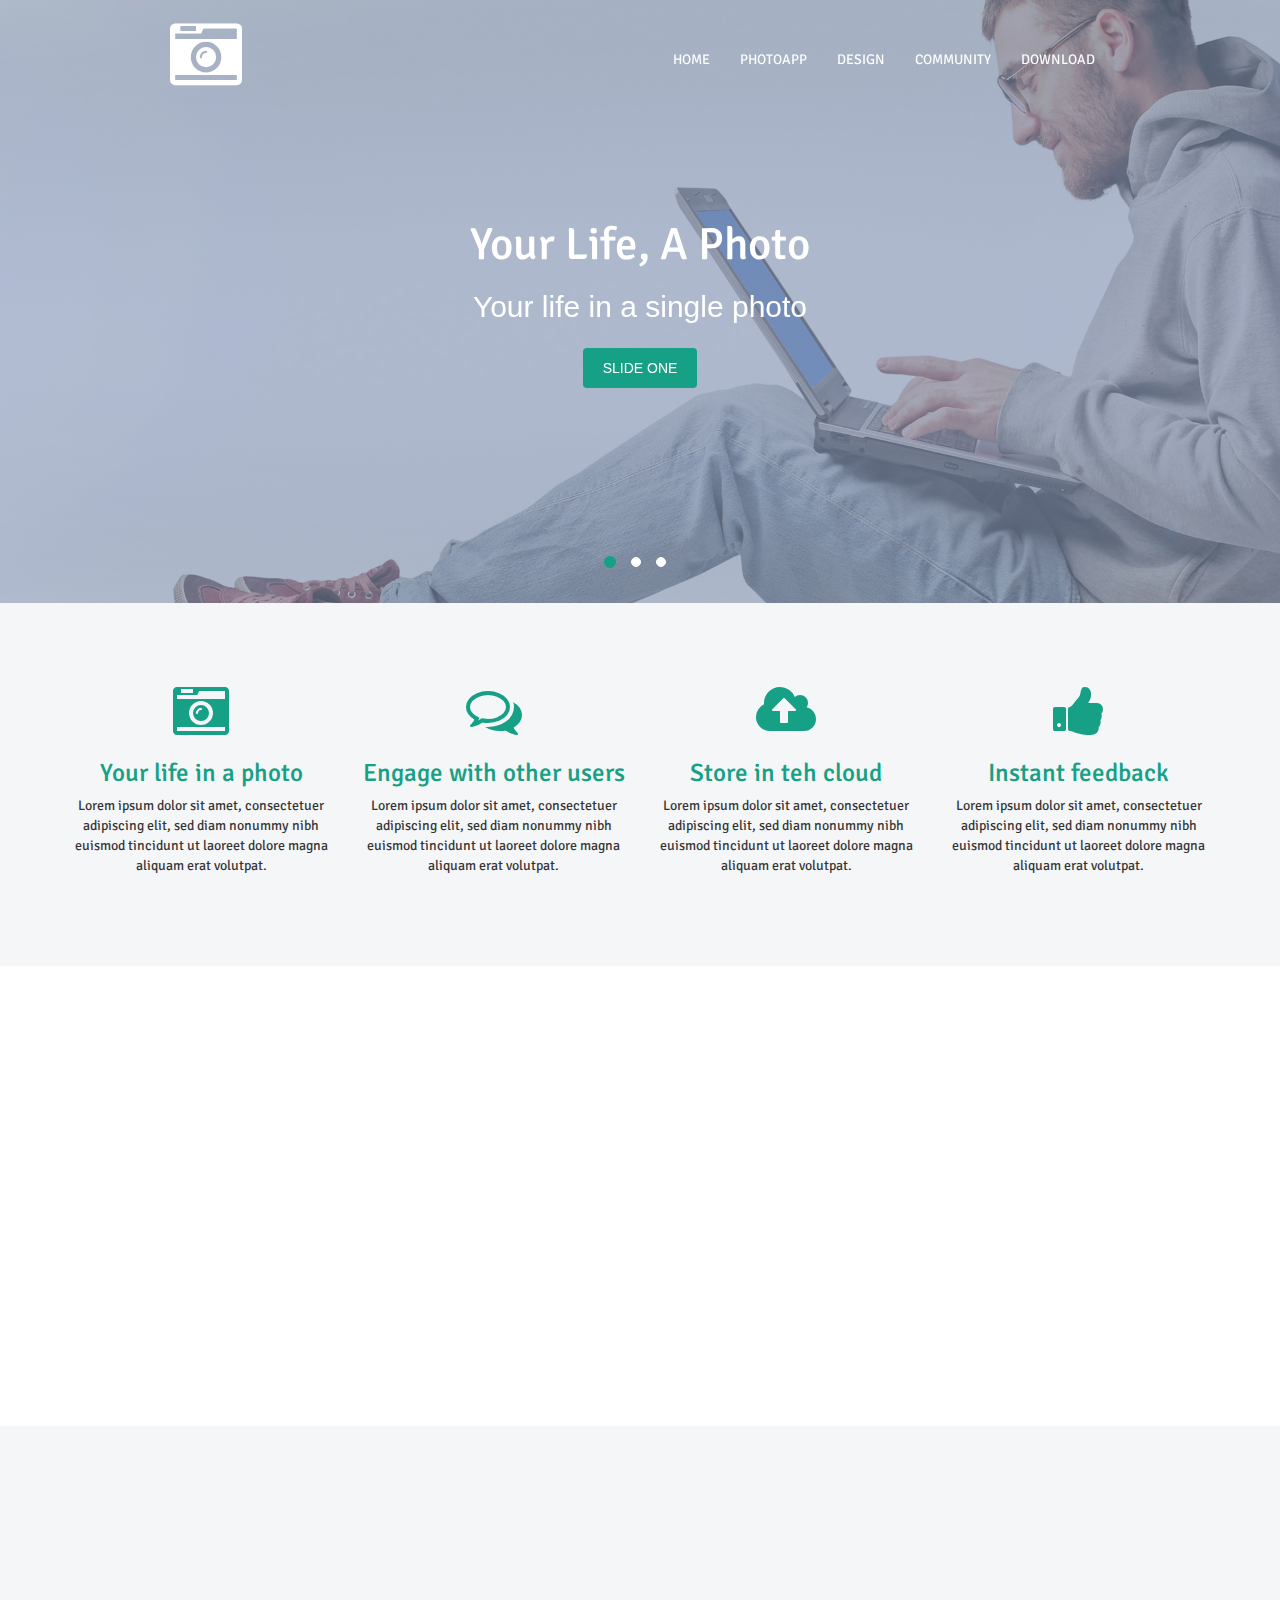
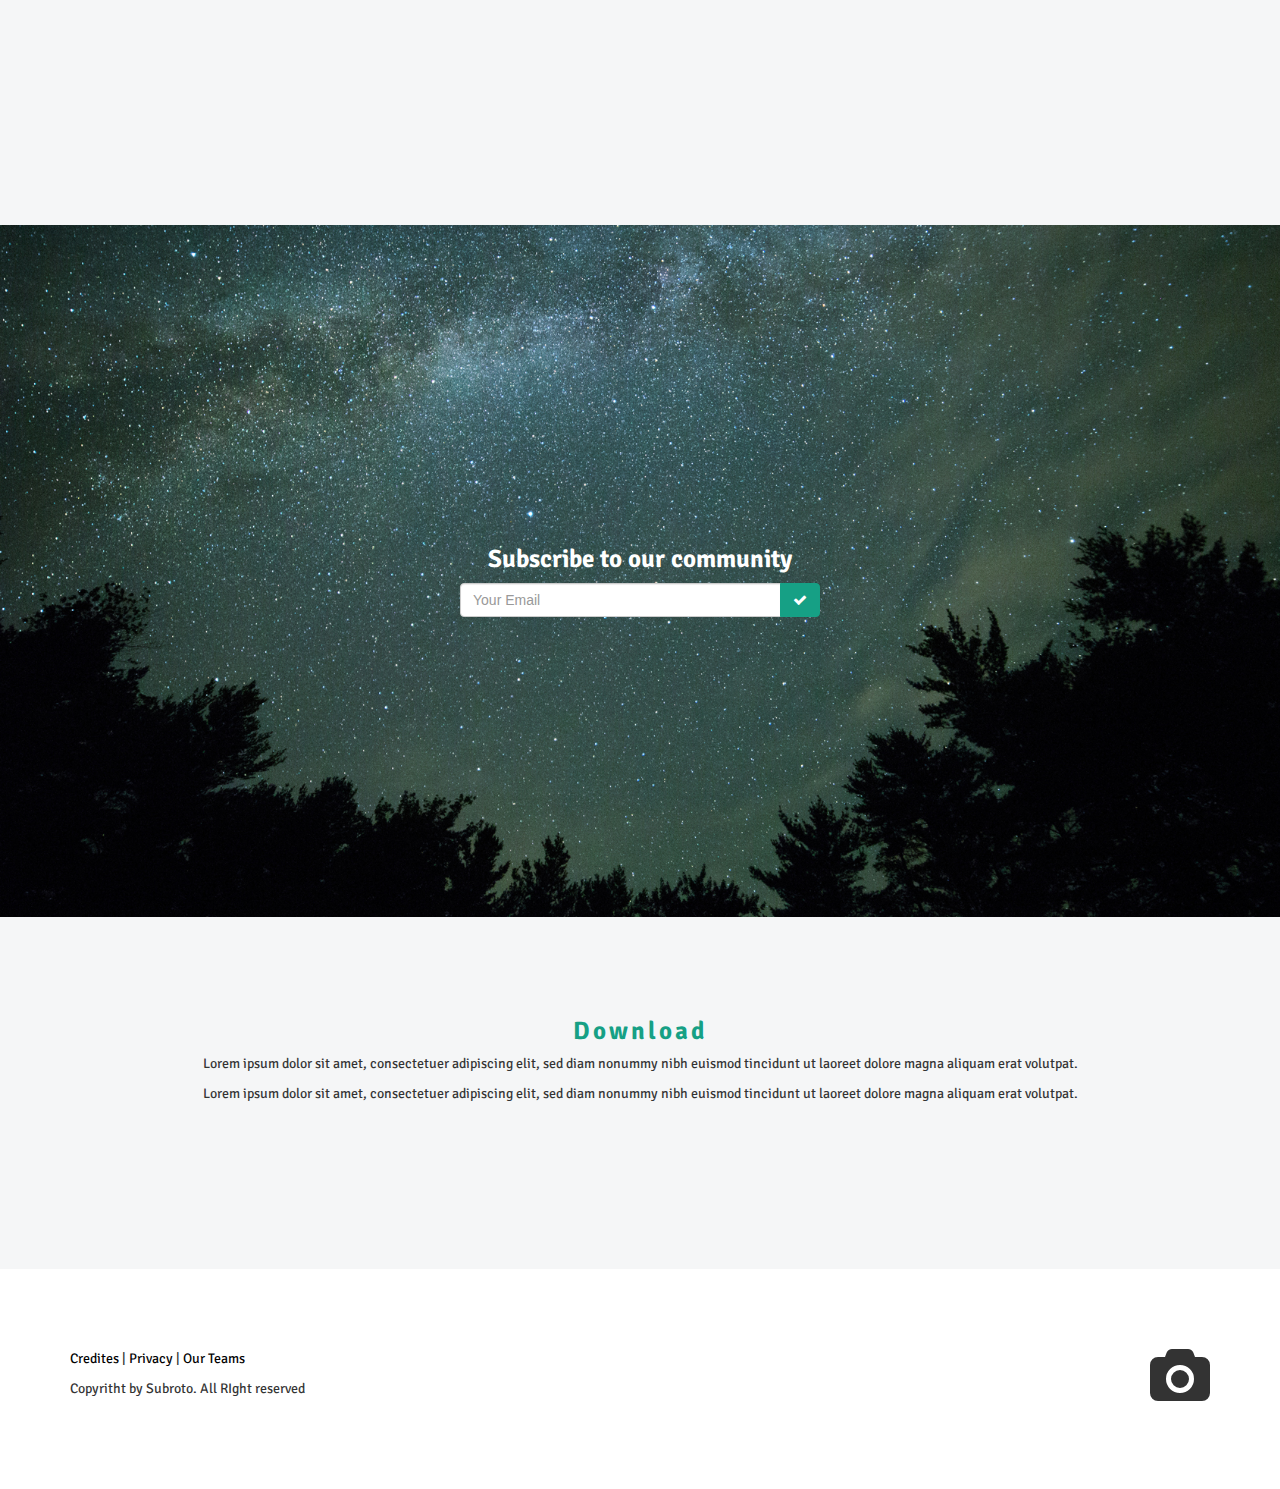
<file: bootstrap-wow-animate/index.html>
<!DOCTYPE html>
<html lang="en">
  <head>
    <meta charset="utf-8">
    <meta http-equiv="X-UA-Compatible" content="IE=edge">
    <meta name="viewport" content="width=device-width, initial-scale=1">
    <title>PSD to Bootstrap</title>

    <!-- Bootstrap -->
    <link href="css/bootstrap.min.css" rel="stylesheet">
    <link href="https://maxcdn.bootstrapcdn.com/font-awesome/4.6.3/css/font-awesome.min.css" rel="stylesheet">
    <link href="css/style.css" rel="stylesheet">
    <link href="css/responsive.css" rel="stylesheet">
    <link href="css/animate.css" rel="stylesheet">

    <!-- HTML5 shim and Respond.js for IE8 support of HTML5 elements and media queries -->
    <!-- WARNING: Respond.js doesn't work if you view the page via file:// -->
    <!--[if lt IE 9]>
      <script src="https://oss.maxcdn.com/html5shiv/3.7.3/html5shiv.min.js"></script>
      <script src="https://oss.maxcdn.com/respond/1.4.2/respond.min.js"></script>
    <![endif]-->
  </head>
  <body>
    <div class="navbar navbar-default navbar-fixed-top" role="navigation">
      <div class="container">
        <!-- Brand and toggle get grouped for better mobile display -->
        <div class="navbar-header">
          <button type="button" class="navbar-toggle" data-toggle="collapse" data-target=".navbar-collapse">
            <span class="sr-only">Toggle navigation</span>
            <span class="icon-bar"></span>
            <span class="icon-bar"></span>
            <span class="icon-bar"></span>
          </button>
          <a class="navbar-brand" href="#">
            <div class="logo">
              <i class="fa fa-camera-retro fa-4x"></i>
            </div>
          </a>
        </div>
        <!-- Collect the nav links, forms, and other content for toggling -->
        <div class="collapse navbar-collapse">
          <ul class="nav navbar-nav navbar-right">
            <li class="activebk"><a href="#">Home</a></li>
            <li><a href="#">Photoapp</a></li>
            <li><a href="#">Design</a></li>
            <li><a href="#">Community</a></li>
            <li><a href="#">Download</a></li>
          </ul>
        </div><!-- /.navbar-collapse -->
      </div><!-- /.container-fluid -->
    </div>

    <section id="slider" class="text-center">
      <div class="container">
        <div class="carousel slide" id="myCarousel" data-ride="carousel">
          <ol class="carousel-indicators">
            <li data-target="#myCarousel" data-slide-to="0" class="active"></li>
            <li data-target="#myCarousel" data-slide-to="1"></li>
            <li data-target="#myCarousel" data-slide-to="2"></li>
          </ol>

          <div class="carousel-inner">
            <div class="item active">
              <h1>Your Life, A Photo</h1>
              <h2>Your life in a single photo</h2>
              <bottom type="bottom" class="btn btn-success">Slide One</bottom>
            </div>
            <div class="item">
              <h1>Your Life, A Photo</h1>
              <h2>Your life in a single photo</h2>
              <bottom type="bottom" class="btn btn-success">Slide Two</bottom>
            </div>
            <div class="item">
              <h1>Your Life, A Photo</h1>
              <h2>Your life in a single photo</h2>
              <bottom type="bottom" class="btn btn-success">Slide Three</bottom>
            </div>

          </div>
        </div>
      </div>
    </section> <!--slider-->

    <section id="photo">
      <div class="container">
        <div class="row">
          <div class="col-md-3 wow fadeIn">
            <i class="fa fa-camera-retro fa-4x"></i>
            <h1>Your life in a photo</h1>
            <p>Lorem ipsum dolor sit amet, consectetuer adipiscing elit, sed diam nonummy nibh euismod tincidunt ut laoreet dolore magna aliquam erat volutpat.</p>
          </div>
          <div class="col-md-3 wow fadeIn" data-wow-delay="0.2s">
            <i class="fa fa-comments-o fa-4x"></i>
            <h1>Engage with other users</h1>
            <p>Lorem ipsum dolor sit amet, consectetuer adipiscing elit, sed diam nonummy nibh euismod tincidunt ut laoreet dolore magna aliquam erat volutpat.</p>
          </div>
          <div class="col-md-3 wow fadeIn"  data-wow-delay="0.4s">
            <i class="fa fa-cloud-upload fa-4x"></i>
            <h1>Store in teh cloud</h1>
            <p>Lorem ipsum dolor sit amet, consectetuer adipiscing elit, sed diam nonummy nibh euismod tincidunt ut laoreet dolore magna aliquam erat volutpat.</p>
          </div>
          <div class="col-md-3 wow fadeIn"  data-wow-delay="0.6s">
            <i class="fa fa-thumbs-up fa-4x"></i>
            <h1>Instant feedback</h1>
            <p>Lorem ipsum dolor sit amet, consectetuer adipiscing elit, sed diam nonummy nibh euismod tincidunt ut laoreet dolore magna aliquam erat volutpat.</p>
          </div>
        </div>
      </div>
    </section> <!--/ photo--->

    <section id="design">
      <div class="container">
        <div class="row">
          <div class="col-md-6 wow bounceInLeft">
            <img src="img/mobile.png" class="img-responsive" alt="">
          </div>
          <div class="col-md-6 wow bounceInRight">
            <h1>Design</h1>
            <p>Lorem ipsum dolor sit amet, consectetuer adipiscing elit, sed diam nonummy nibh euismod tincidunt ut laoreet dolore magna aliquam erat volutpat.</p>
            <p>Duis autem vel eum iriure dolor in hendrerit in vulputate velit esse molestie consequat, vel illum dolore eu feugiat nulla facilisis at vero eros et accumsan et iusto odio dignissim qui blandit praesent luptatum zzril delenit augue duis dolore te.</p>
            <button type="button" name="button" class="btn btn-success">View More</button>
          </div>
        </div>
      </div>
    </section> <!--Design-->

    <section id="community">
      <div class="container">
        <div class="row" align="center">
          <div class="col-md-4 wow fadeInUp">
            <i class="fa fa-camera-retro fa-4x"></i>
            <h1>Community</h1>
            <p>Lorem ipsum dolor sit amet, consectetuer adipiscing elit, sed diam nonummy nibh euismod tincidunt ut laoreet dolore magna aliquam erat volutpat.</p>
          </div>
          <div class="col-md-4 wow fadeInUp">
            <img src="img/bol.jpg" alt="" class="img-responsive image">
          </div>
          <div class="col-md-4 wow fadeInUp">
            <img src="img/biral.jpg" alt="" class="img-responsive">
          </div>
        </div>
      </div>
    </section>

    <section id="signup">
      <div class="container">
        <div class="row">
          <h1>Subscribe to our community</h1>
          <div class="col-md-4 col-md-offset-4">
            <div class="input-group">
              <input type="text" class="form-control" name="" value="" placeholder="Your Email">
              <span class="input-group-btn">
                <button type="button" class="btn btn-default" name="button"><i class="fa fa-check"></i></button>
              </span>
            </div>
          </div>
        </div>
      </div>
    </section> <!--singup-->


    <section id="download">
      <div class="container">
        <div class="row">
          <div class="col-md-12">
            <h1>Download</h1>
            <p>Lorem ipsum dolor sit amet, consectetuer adipiscing elit, sed diam nonummy nibh euismod tincidunt ut laoreet dolore magna aliquam erat volutpat. </p>
            <p>Lorem ipsum dolor sit amet, consectetuer adipiscing elit, sed diam nonummy nibh euismod tincidunt ut laoreet dolore magna aliquam erat volutpat. </p>

            <button type="button" class="btn btn-success wow fadeInLeft">Apple Store <span><i class="fa fa-apple"></i></span></button>
            <button type="button" class="btn btn-success wow fadeInRight">Play Store <span><i class="fa fa-android "></i></span></button>
          </div>
        </div>
      </div>
    </section>

    <footer>
      <div class="container">
        <div class="row">
          <div class="col-md-4">
            <p><a href="#">Credites</a> | <a href="#">Privacy</a> | <a href="#">Our Teams</a></p>
            <p>Copyritht by Subroto. All RIght reserved</p>
          </div>
          <div class="col-md-4 col-md-offset-4">
            <i class="fa fa-camera fa-4x"></i>
          </div>
        </div>
      </div>
    </footer>

    <script src="https://ajax.googleapis.com/ajax/libs/jquery/1.12.4/jquery.min.js"></script>
    <script src="js/bootstrap.min.js"></script>
    <script src="js/wow.min.js"></script>
    <script src="js/main.js"></script>
  </body>
</html>
</file>
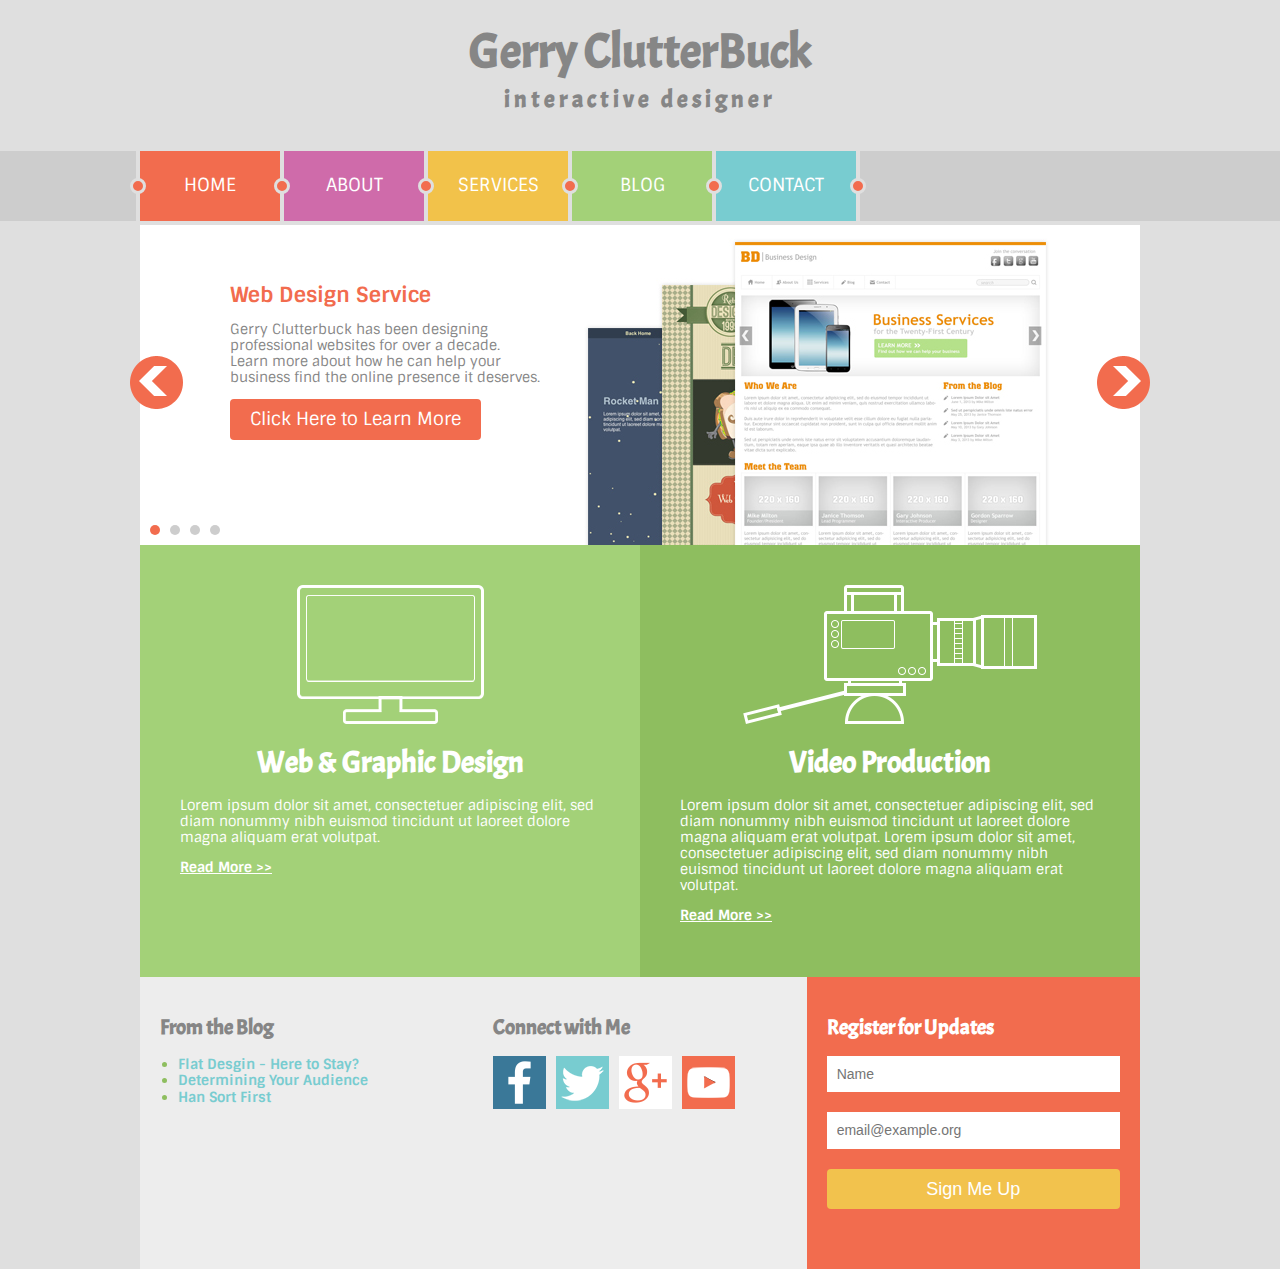
<file: flat-design/index.html>
<!DOCTYPE html>
<html>
  <head>
    <meta charset="utf-8">
    <title>PSD to HTML Flat Design</title>

    <link rel="stylesheet" href="css/main.css">
  </head>
  <body>
    <header>
      <h1 class="main-title">Gerry ClutterBuck <br><span>interactive designer</span></h1>
      <nav class="main-nav">
        <ul>
          <li class="bg-orange"><a href="">home</a></li>
          <li class="bg-purple"><a href="">about</a></li>
          <li class="bg-yellow"><a href="">services</a></li>
          <li class="bg-green"><a href="">blog</a></li>
          <li class="bg-blue"><a href="">contact</a></li>
        </ul>
      </nav>
    </header>

    <section class="main-content">
      <div class="feature-slider">
        <a href="" class="nav-left"></a>
        <a href="" class="nav-right"></a>
        <ul class="slider-nav">
          <li class="active"><a href=""></a></li>
          <li><a href=""></a></li>
          <li><a href=""></a></li>
          <li><a href=""></a></li>
        </ul>
        <div class="slide">
          <div class="slide-text">
            <h2>Web Design Service</h2>
            <p>Gerry Clutterbuck has been designing professional websites for over a decade. Learn more about how he can help your business find the online presence it deserves.</p>
            <a href="#" class="btn bg-orange">Click Here to Learn More</a>
          </div><!-- slide-text -->
          <img src="img/portfolio.jpg" alt="Web Design Service" class="slide-image">
        </div><!--slide-->
      </div><!-- feature-slider -->
      <section class="feature-services">
        <div class="column-half bg-green">
          <img src="img/monitor.png" alt="Web and Graphic Design">
          <h2><a href="">Web &amp; Graphic Design</a></h2>
          <p>Lorem ipsum dolor sit amet, consectetuer adipiscing elit, sed diam nonummy nibh euismod tincidunt ut laoreet dolore magna aliquam erat volutpat.</p>
          <p><a href="#">Read More &gt;&gt;</a></p>
        </div>
        <div class="column-half bg-dark-green">
          <img src="img/camera.png" alt="Video Production">
          <h2><a href="">Video Production</a></h2>
          <p>Lorem ipsum dolor sit amet, consectetuer adipiscing elit, sed diam nonummy nibh euismod tincidunt ut laoreet dolore magna aliquam erat volutpat. Lorem ipsum dolor sit amet, consectetuer adipiscing elit, sed diam nonummy nibh euismod tincidunt ut laoreet dolore magna aliquam erat volutpat.</p>
          <p><a href="#">Read More &gt;&gt;</a></p>
        </div>
      </section><!-- feature-services -->
      <footer class="clearfix">
        <div class="column-one-third">
          <h2>From the Blog</h2>
          <ul class="blog-list">
            <li><a href="">Flat Desgin - Here to Stay?</a></li>
            <li><a href="">Determining Your Audience</a></li>
            <li><a href="">Han Sort First</a></li>
          </ul>
        </div>
        <div class="column-one-third">
          <h2>Connect with Me</h2>
          <ul class="social-list">
            <li><img src="img/facebook.gif" alt=""></li>
            <li><img src="img/twitter.gif" alt=""></li>
            <li><img src="img/google-plus.gif" alt=""></li>
            <li><img src="img/youtube.gif" alt=""></li>
          </ul>
        </div>
        <div class="column-one-third column-registration">
          <h2>Register for Updates</h2>
          <form class="" action="index.html" method="post">
            <input type="text" id="txtName" name="" value="" placeholder="Name">
            <input type="email" id="txtEmail" name="" value="" placeholder="email@example.org">
            <button type="submit" id="btnRegister" class="btn">Sign Me Up</button>
          </form>
        </div>
      </footer>
    </section><!-- main-content -->
  </body>
</html>
</file>
<file: bootstrap-wow-animate/css/style.css>
@import url('https://fonts.googleapis.com/css?family=Signika+Negative:400,700');
p, h1 {
  font-family: 'Signika Negative', sans-serif;
}
/*-------------NAVEBAR--------------*/
.navbar-default {
  background-color: transparent;
  border-color: transparent;
}

.navbar-nav {
  font-family: 'Signika Negative', sans-serif;
  margin: 35px 100px 10px;
}

.navbar-default .navbar-nav li a {
  color: #fff;
  text-transform: uppercase;
}

.navbar-default .navbar-nav li a:hover {
  color: #16a085;
}

.logo i {
  margin: 3px 0 0 100px;
  color: #fff;
}

/*------------------SLIDER-----------------*/
#slider {
  background: rgba(0, 0, 0, 0) url("../img/bg.jpg") repeat scroll right top / cover ;
  width: 100%;
}

.item {
  color: #fff;
  padding: 200px 0px;
}

.item h1 {
  font-size: 45px;
}

.carousel-indicators li {
  background-color: #fff;
  margin-right: 10px;
}


.carousel-indicators .active {
  background-color: #16a085;
  border: 1px solid #16a085;
  margin-right: 10px;
}

.btn-success {
  background-color: #16a085;
  border: #16a085;
  padding: 10px 20px;
  margin: 15px 0;
  text-transform: uppercase;
}
.btn-success:hover {
  background-color: #101010;
}

.btn-success:focus, .btn-success:active:focus {
  background-color: #16a085;
}

/*------------------PHOTO----------------*/
#photo {
  background-color: #f5f6f7;
  padding: 80px 0;
  text-align: center;
}
#photo h1 {
  font-size: 25px;
  font-weight: 700px;
  color: #16a085;
}
#photo i {
  color: #16a085;
}

#photo .fa:hover {
  color: #0e6655;
}

/*-------------------DESIGN-----------------*/
#design {
  padding: 80px 0 80px;
}

#design h1 {
  font-size: 25px;
  font-weight: 700;
  color: #16a085;
  padding-top: 35px;
}

/*-------------------Community-----------------*/
#community {
  background-color: #f5f6f7;
  padding: 80px 0;
}

#community i {
  color: #16a085;
}

#community h1 {
  font-weight: 700px;
  color: #16a085;
}

/*-------------------------SIGNUP--------------------------*/
#signup {
  background: url('../img/bg-signup.jpg');
  width: 100%;
  background-size: cover;
  padding: 300px 0;
}

#signup h1 {
  font-size: 25px;
  font-weight: 700;
  color: #fff;
  text-align: center;
}

#signup .btn-default {
  background-color: #16a085;
  border-color: #16a085;
}

#signup .btn-default:hover {
  background-color: #000;
  border-color: #000;
}

#signup .fa {
  color: #fff;
}

/*-------------------------DOWNLOAD-----------------------*/
#download {
  background-color: #f5f6f7;
  padding: 80px 0;
  text-align: center;
}

#download h1 {
  font-size: 25px;
  font-weight: 700;
  color: #16a085;
  letter-spacing: 3px;
}

#download button {
  border-radius: 3px;
  margin-top: 20px;
  padding-right: 0;
}
#download button .success{
  border-radius: 3px;
  margin-top: 20px;
  padding-right: 0;
}
#download button span {
  background: #27ae60 none repeat scroll 0 0;
  border-radius: 0 3px 3px 0;
  padding: 12px 16px;
}


/*-------------------------FOOTER----------------------------*/
footer {
  padding: 80px 0;
}

footer a {
  color: #000;
}

footer a:hover {
  color: #16a085;
  text-decoration: underline;
}

.fa.fa-camera.fa-4x {
  float: right;;
}
</file>
<file: bootstrap-wow-animate/css/responsive.css>
/* Medium Layout: 1280px. */
@media only screen and (min-width: 992px) and (max-width: 1200px) {


}
/* Tablet Layout: 768px. */
@media only screen and (min-width: 768px) and (max-width: 991px) {


}
/* Mobile Layout: 320px. */
@media only screen and (max-width: 767px) {

.logo i {
  margin: 0px 0 0 15px;
}

.navbar-nav {
  margin: 0px;
  background: rgba(0, 0, 0, 0.7);
}

.navbar-toggle {
  margin-top: 45px;
}

#design {
  text-align: center;
}

#community .image {
  margin-bottom: 15px;
}
footer {
  text-align: center;
}

footer col-md-offset-4 {
  margin: 0 auto !important;
}

.fa.fa-camera.fa-4x {
  float: none;
}

}
/* Wide Mobile Layout: 480px. */
@media only screen and (min-width: 480px) and (max-width: 767px) {
  .fa.fa-camera.fa-4x {
    float: none;
  }
}
</file>
<file: flat-design/css/main.css>
@import url(normalize.css);
@import url('https://fonts.googleapis.com/css?family=Acme|Sintony:400,700');

body {
  background-color: #dfdfdf;
  color: #868686;
  font-family: 'Sintony', Helvetica, Arial, sans-serif;
  font-size: 14px;
}

h1, h2, h3, h4, h5, h6 {
  font-family: 'Acme', Helvetica, Arial, sans-serif;
  font-weight: 700;
}

.main-content {
  width: 1000px;
  margin: 0 auto;
}

.main-nav .bg-orange, .main-nav .bg-purple, .main-nav .bg-yellow,
.main-nav .bg-green, .main-nav .bg-blue, .btn {
  -webkit-transition: background-color 0.5s;
  -moz-transition: background-color 0.5s;
  -o-transition: background-color 0.5s;
  transition: background-color 0.5s;
}
/*-------------------RULES(GENERIC CLASS)-------------------*/
.bg-orange { background-color: #f26c4e; }
.main-nav .bg-orange:hover { background-color: #f28a70; }
.bg-purple { background-color: #cf6baa; }
.main-nav .bg-purple:hover { background-color: #e993c9; }
.bg-yellow { background-color: #f2c24a; }
.main-nav .bg-yellow:hover { background-color: #ffd777; }
.bg-green { background-color: #a3d178; }
.main-nav .bg-green:hover { background-color: #c4eaa0; }
.bg-dark-green { background-color: #8ebe5f; }
.bg-blue { background-color: #78ccd0; }
.main-nav .bg-blue:hover { background-color: #9de4e7; }

.btn {
  border: none;
  display: inline-block;
  padding: 10px 20px;
  color: #fff;
  font-size: 18px;
  text-decoration: none;
  border-radius: 4px;
  -moz-border-radius: 4px;
  -webkit-border-radius: 4px;
  -o-border-radius: 4px;
}
.btn:hover { background-color: #f28a70;}
/*-------------------HEADER-------------------*/
header {
  text-align: center;
  width: 100%;
}

.main-title {
  font-size: 48px;
  line-height: 40px;
}

.main-title span {
  font-size: 24px;
  letter-spacing: 4px;
}


/*-------------------MAIN NAVIGATION-------------------*/
.main-nav {
  background-color: #cdcdcd;
  width: 100%;
}

.main-nav ul {
  list-style: none;
  padding: 0px;
  margin: 0 auto;;
  width: 1000px;
  height: 70px;
  text-align: left;
  position: relative;
  left: -4px;
}

.main-nav li {
  border-left: 4px solid #dfdfdf;
  float: left;
  height: 70px;
  width: 140px;
  position: relative;
}

.main-nav li a {
  color: #fff;
  font-size: 18px;
  box-sizing: border-box;
  padding: 10px;
  text-align: center;
  text-transform: uppercase;
  text-decoration: none;
  padding-top: 24px;
  position: absolute; /*In Stade of display: block; */
  width: 140px;
  height: 70px;
}

.main-nav li:last-child {
  border-right: 4px solid #dfdfdf;
}

.main-nav li a:before {
  content: ' ';
  background-color: #f26c4e;
  border: 3px solid #dfdfdf;
  border-radius: 50px;
  position: absolute;
  width: 10px;
  height: 10px;
  left: -10px;
  top: 27px;
}

.main-nav li:last-child a:after {
  content: ' ';
  background-color: #f26c4e;
  border: 3px solid #dfdfdf;
  border-radius: 50px;
  position: absolute;
  width: 10px;
  height: 10px;
  right: -10px;
  top: 27px;
}

/*--------------SLIDER-------------*/
.feature-slider {
  background-color: #fff;
  position: relative;
  height: 320px;
  margin-top: 4px;
}

.nav-left, .nav-right {
  position: absolute;
  height: 53px;
  width: 53px;
  top: 131px;
}

.nav-left {
  background: url('../img/slider-left.png') top left no-repeat;
  left: -10px;
}

.nav-right {
  background: url('../img/slider-right.png') top left no-repeat;
  right: -10px;
}

.slider-nav {
  list-style: none;
  padding-left: 0;
  position: absolute;
  bottom: 10px;
  left: 10px;
  height: 10px;
  margin: 0px;
}

.slider-nav li {
  background-color: #cdcdcd;
  width: 10px;
  height: 10px;
  border-radius: 10px;
  float: left;
  margin-right: 10px;
}


.slider-nav li.active { background-color: #f26c4e; }

.slider-nav li a {
  position: absolute;
  width: 10px;
  height: 10px;
}

.slide-image {
  position: absolute;
  bottom: 0px;
  right: 90px;
}

.slide-text {
  width: 310px;
  margin: 40px 0 0 90px;
  float: left;
}

.slide-text h2 {
  color: #f26c4e;
  font-family: 'Sintony', Helvetica, Arial, sans-serif;
  margin-bottom: 0;
}

/*---------------FEATURE SERVICES----------------*/
.feature-services { display: table;}
.column-half {
  display: table-cell;
  width: 50%;
  padding: 40px;
  box-sizing: border-box;
}

.feature-services .column-half {
  text-align: center;
}

.column-half p {
  color: #fff;
  text-align: left;
}

.column-half h2 a {
  text-decoration: none;
  color: #fff;
  font-size: 30px;
}

.feature-services .column-half p a {
  font-weight: bold;
  color: #fff;
}

.feature-services .column-half p a:hover {
  color: #e7ffbc;
}

/*-----------------FOOTER------------------*/
footer {
  background-color: #ededed;
  width: 100%;
}

.column-one-third {
  float: left;
  width: 33.3333%;
  padding: 20px;
  box-sizing: border-box;
}

.column-one-third:last-child {
  float: right;
}

.blog-list {
  color: #8ebe5f;
  padding-left: 18px;
}

.blog-list a {
  color: #78ccd0;
  font-weight: 700;
  text-decoration: none;
}

.blog-list a:hover { text-decoration: underline; }

.social-list {
  list-style: none;
  padding-left: 0px;
}

.social-list li {
  float: left;
  margin-right: 10px;
}

.column-registration {
  background-color: #f26c4e;
}

.column-registration h2 {color: #fff;}
.column-registration input {
  border: none;
  padding: 10px;
  width: 100%;
  box-sizing: border-box;
  margin-bottom: 20px;
}
.column-registration .btn {
  width: 100%;
  background-color: #f2c24d;
  margin-bottom: 40px;
}

/*-------------CLEARFIX-----You should use it float class's parent-----------*/
.clearfix:after {
     visibility: hidden;
     display: block;
     font-size: 0;
     content: " ";
     clear: both;
     height: 0;
     }
.clearfix { display: inline-block; }
/* start commented backslash hack \*/
* html .clearfix { height: 1%; }
.clearfix { display: block; }
/* close commented backslash hack */
</file>
